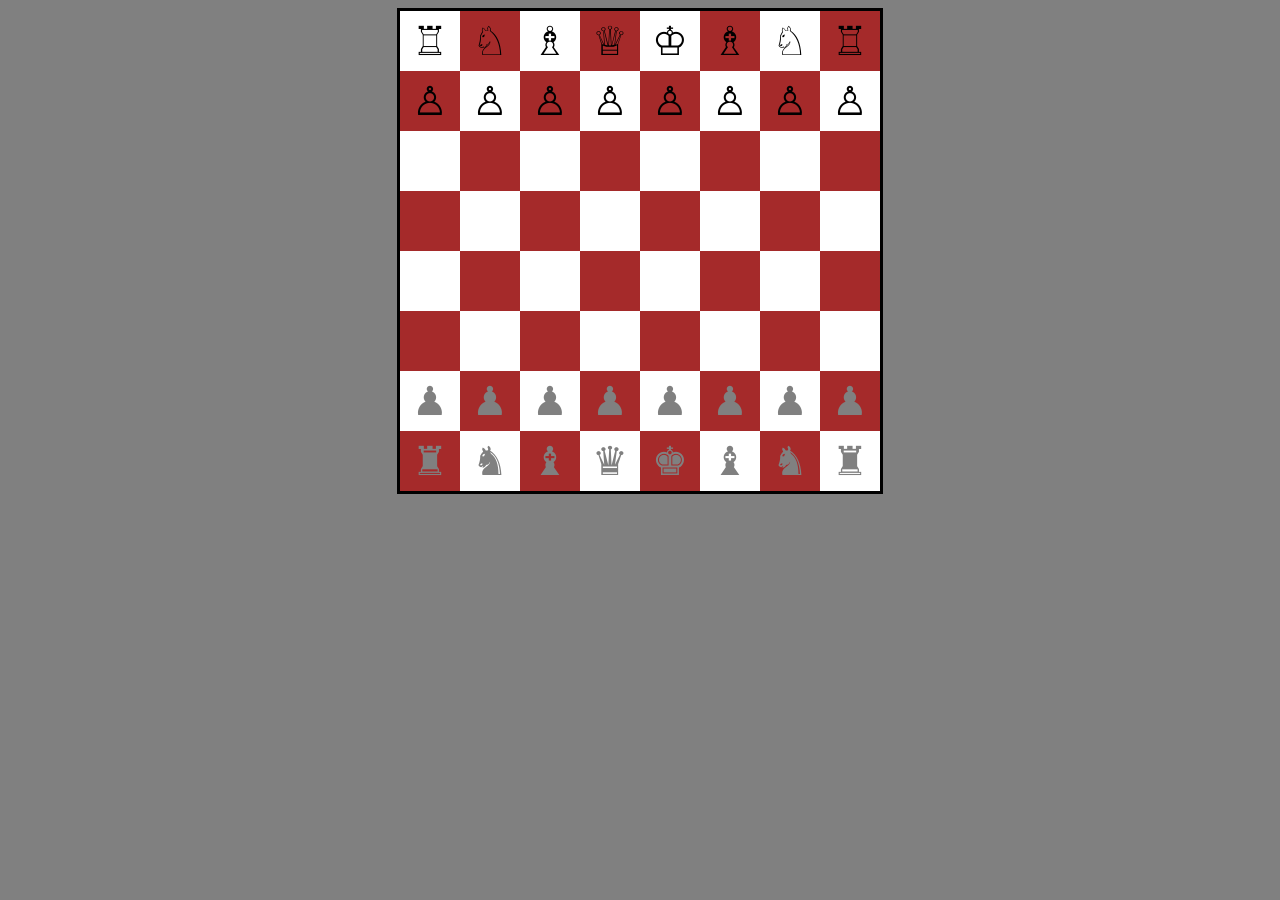
<file: templates/xadrez/index.html>
<!DOCTYPE html>
<html lang="pt-br">
<head>
    <meta charset="UTF-8">
    <meta name="viewport" content="width=device-width, initial-scale=1.0">
    <link rel="stylesheet" href="style.css">
    <title>Document</title>
</head>
<body>
    <div class="tabuleiro" id="tabuleiro" onclick=""></div>
    <p id ="texto"></p>
    <script src="script.js"></script>    
</body>
</html>
</file>
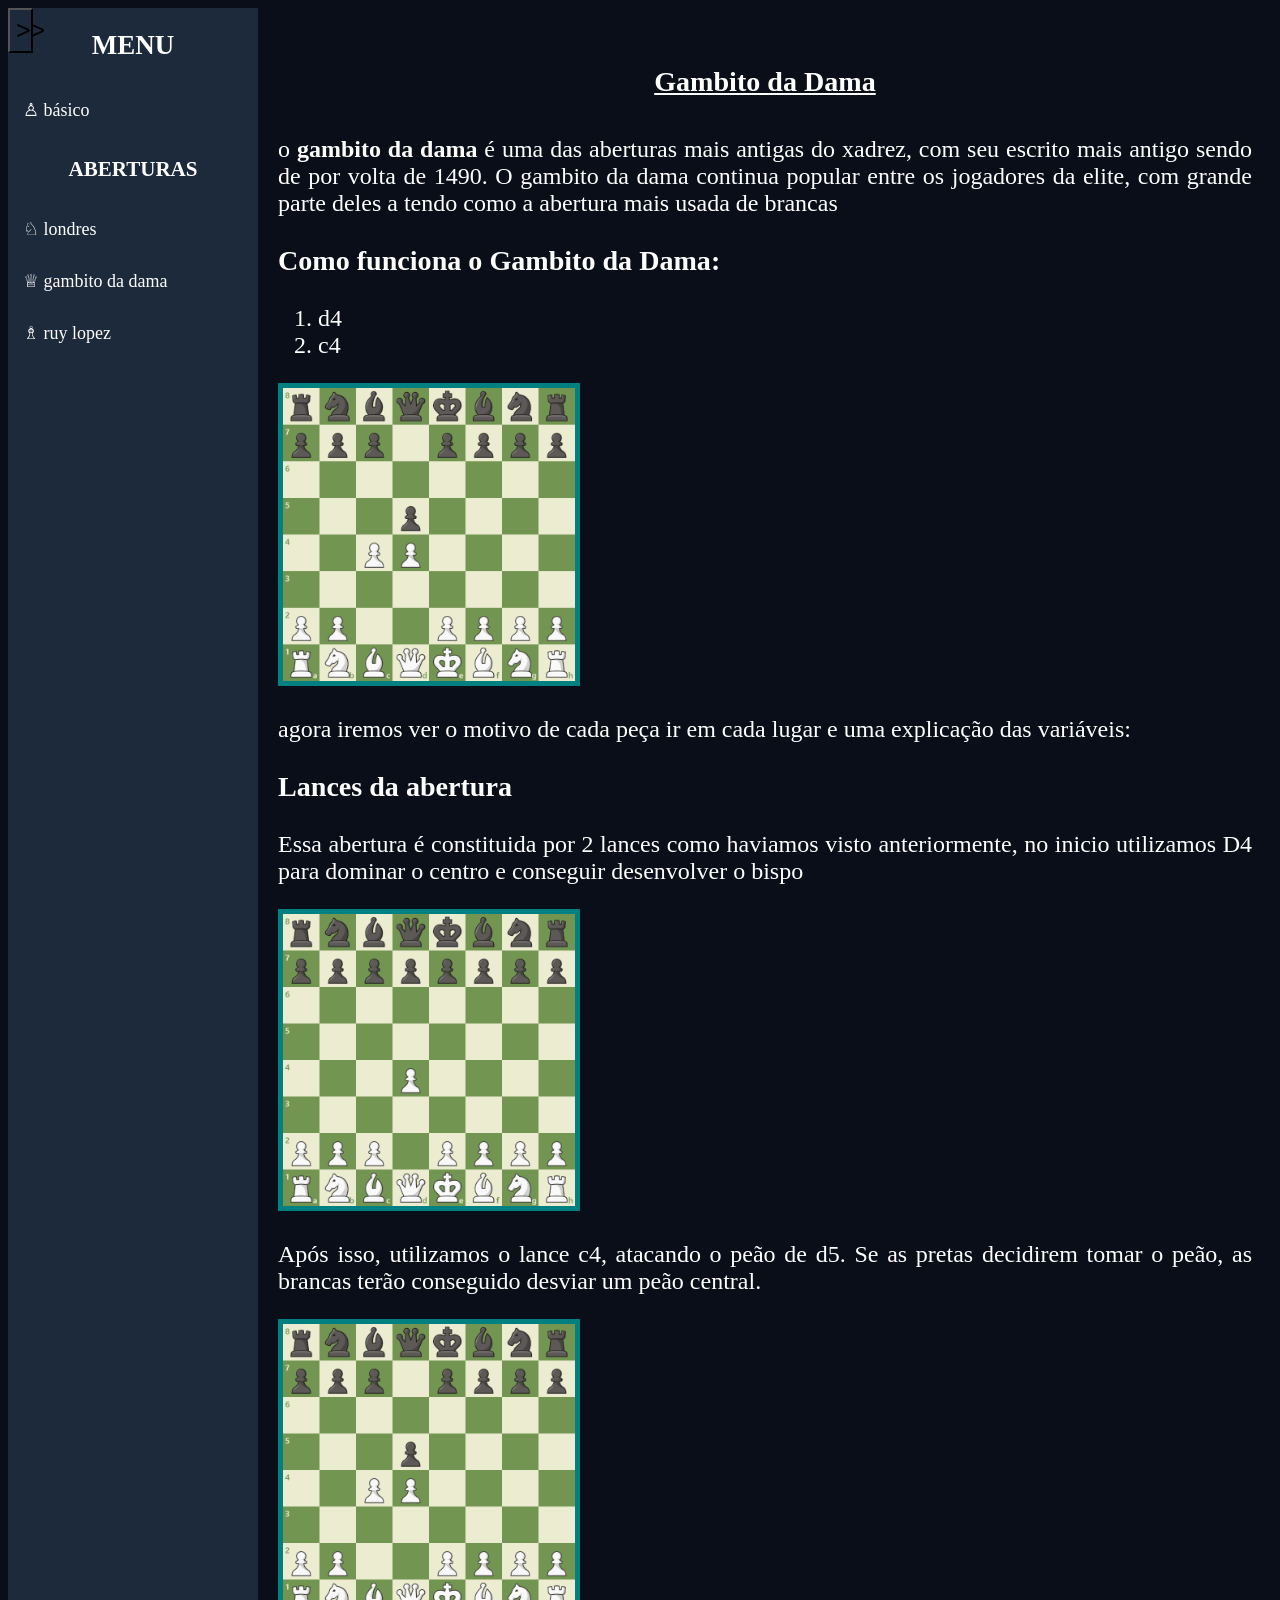
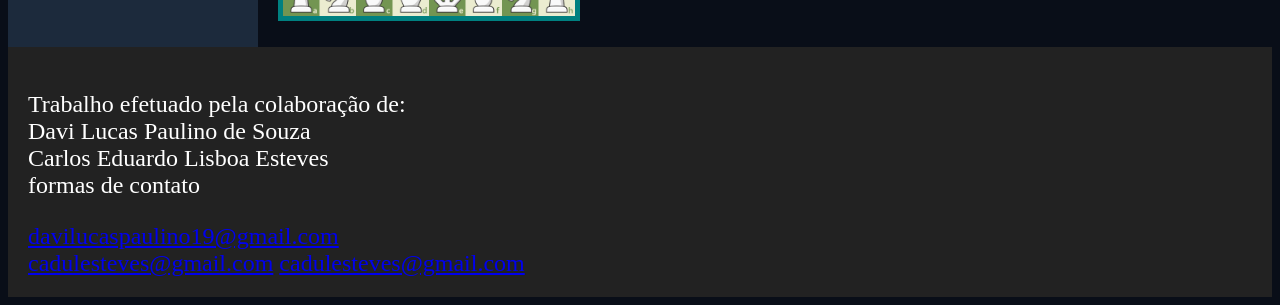
<file: templates/gambitodadama.html>
<!DOCTYPE html>
<html lang="pt-br">
<head>
    <meta charset="UTF-8">
    <meta name="viewport" content="width=device-width, initial-scale=1.0">
    <title>Gambito da dama</title>
    <link rel="stylesheet" href="style.css">
    <link rel="icon" type="image/png"
    href="imagens/rei.png">
</head>
<body>
    <div class="container">
         <button id="botao" onclick="alterar_vizu()"> >> </button>
        <aside id="sidebar"> 
            <h2>MENU</h2>
            <a href="index.HTML" >♙ básico</a> 
            <h3>ABERTURAS</h3>
            <a href="Londres.html">♘ londres</a> 
            <a href="gambitodadama.html">♕ gambito da dama</a>
            <a href="ruylopez.html">♗ ruy lopez</a>

        </aside>
        <div class="naosidebar">
    <header>
        <article>
            <section>
                <h1>Gambito da Dama</h1>
                <p>o <strong>gambito da dama</strong> é uma das aberturas mais antigas do xadrez, com seu escrito mais antigo sendo de por volta de 1490. O gambito da dama continua popular entre os jogadores da elite, com grande parte deles a tendo como a abertura mais usada de brancas</p>
                <h3> Como funciona o Gambito da Dama:</h3>
                <ol>
                    <li> d4 </li>
                    <li> c4</li>
                </ol>
               <img src="imagens/GambitodaDama/aberturagambito.png" alt="abertura">

            </section>
        </article>
    </header>
    <main>
        <article>
            <section>
                <p> agora iremos ver o motivo de cada peça ir em cada lugar e uma explicação das variáveis: </p>
                <h3>Lances da abertura </h3>
                <p>Essa abertura é constituida por 2 lances como haviamos visto anteriormente, no inicio utilizamos D4 para dominar o centro e conseguir desenvolver o bispo</p>
                <img src="imagens/GambitodaDama/d4gambito.png" alt="d4">
                <p>Após isso, utilizamos o lance c4, atacando o peão de d5. Se as pretas decidirem tomar o peão, as brancas terão conseguido desviar um peão central.  </p>
                <img src="imagens/GambitodaDama/c4gambito.png" alt="c4">
            </section>
        </article>
    </main>
    <footer>
        </div>
        </div>
       <div id="dados">
                <p>Trabalho efetuado pela colaboração de:<br> Davi Lucas Paulino de Souza <br>Carlos Eduardo Lisboa Esteves<br>formas de contato<br></p>
                <a href="davilucaspaulino19@gmail.com">davilucaspaulino19@gmail.com</a><br>
                <a href="cadulesteves@gmail.com">cadulesteves@gmail.com</a>                 <a href="cadulesteves@gmail.com">cadulesteves@gmail.com</a>
            </div>
    </footer>
    <script src="script.js"></script>
</body>
</html>
</file>
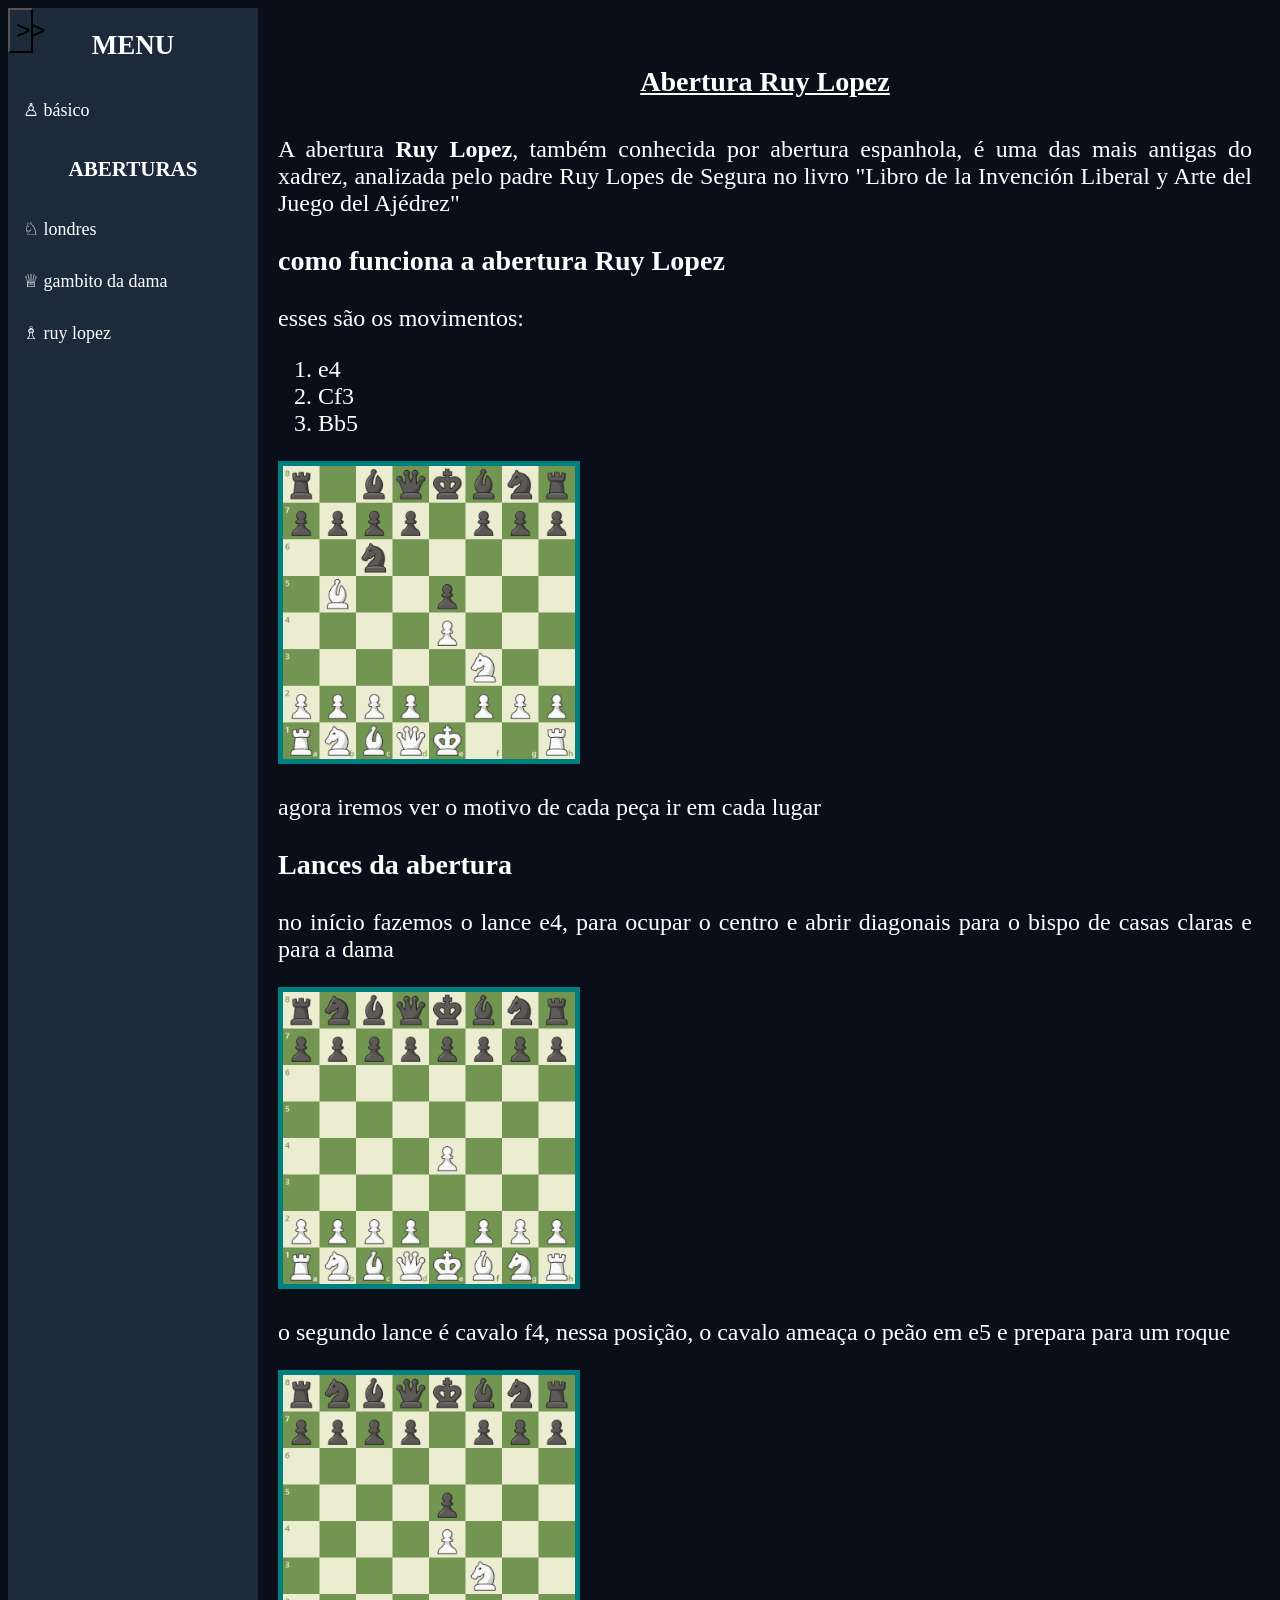
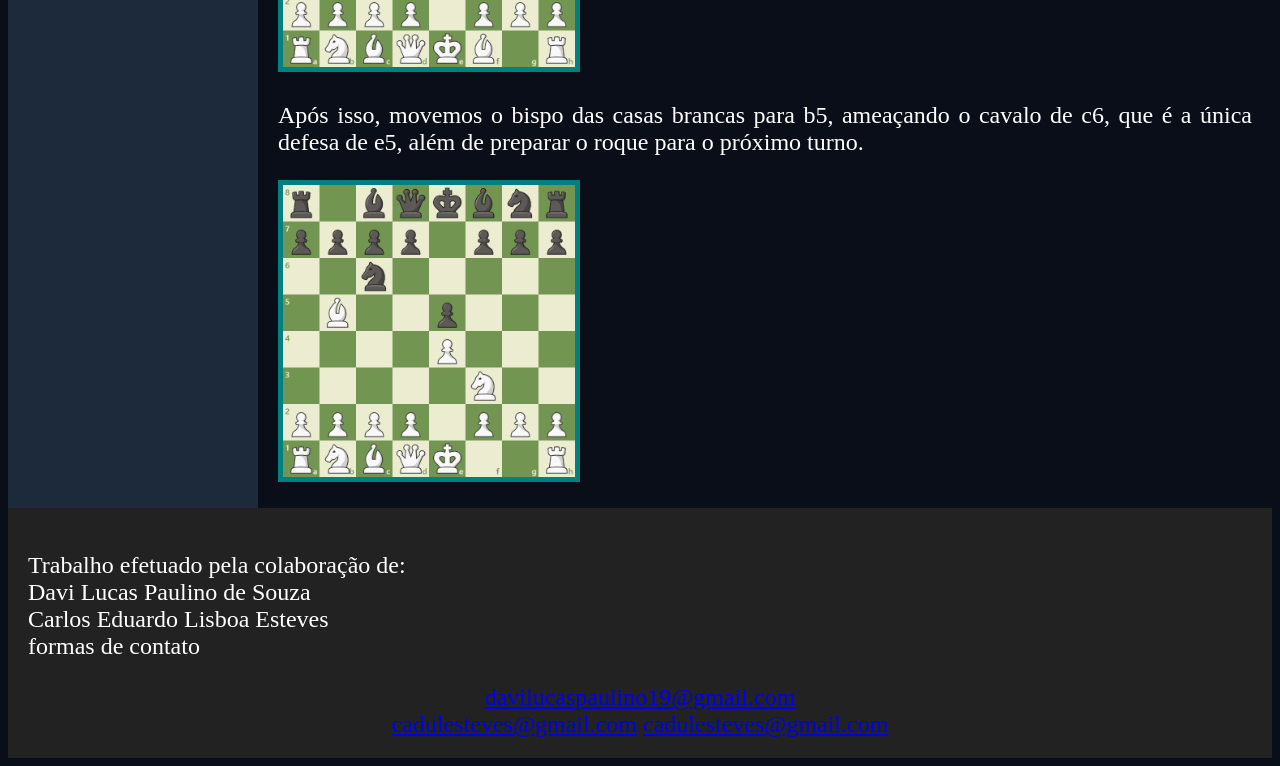
<file: templates/ruylopez.html>
<!DOCTYPE html>
<html lang="pt-br">
<head>
    <meta charset="UTF-8">
    <meta name="viewport" content="width=device-width, initial-scale=1.0">
    <title>Abertura Ruy Lopez</title>
    <link rel="stylesheet" href="style.css">
    <link rel="icon" type="image/png"
    href="imagens/rei.png">
</head>
<body>
    <div class="container">
        <button id="botao" onclick="alterar_vizu()"> >> </button>
           <aside id="sidebar"> 
            <h2>MENU</h2>
            <a href="index.HTML" >♙ básico</a> 
            <h3>ABERTURAS</h3>
            <a href="Londres.html">♘ londres</a> 
            <a href="gambitodadama.html">♕ gambito da dama</a>
            <a href="ruylopez.html">♗ ruy lopez</a>
        </aside>
        <div class="naosidebar">
    <header>
        <article>
            <section>
                <h1> Abertura Ruy Lopez </h1>
                <p> A abertura <strong>Ruy Lopez</strong>, também conhecida por abertura espanhola, é uma das mais antigas do xadrez, analizada pelo padre Ruy Lopes de Segura no livro "Libro de la Invención Liberal y Arte del Juego del Ajédrez"</p>
                <h3> como funciona a abertura Ruy Lopez</h3>
                <p> esses são os movimentos:</p>
                <ol>
                    <li>e4</li>
                    <li>Cf3</li>
                    <li>Bb5</li>
                </ol>
                <img src="imagens/RuyLopez/ruylopez.png" alt="abertura">
            </section>
        </article>
    </header>
    <main>
        <article>
            <section>
                <p> agora iremos ver o motivo de cada peça ir em cada lugar</p>
                <h3> Lances da abertura </h3>
                <p> no início fazemos o lance e4, para ocupar o centro e abrir diagonais para o bispo de casas claras e para a dama</p>
                <img src="imagens/RuyLopez/primeirolanceruylopez.png" alt="primeiro lance">
                <p>o segundo lance é cavalo f4, nessa posição, o cavalo ameaça o peão em e5 e prepara para um roque </p>
                <img src="imagens/RuyLopez/segundolanceruylopez.png" alt="segundo lance">
                <p>Após isso, movemos o bispo das casas brancas para b5, ameaçando o cavalo de c6, que é a única defesa de e5, além de preparar o roque para o próximo turno.</p>
                <img src="imagens/RuyLopez/ruylopez.png" alt="terceiro lance">
            </section>
        </article>
    </main>
    </div>
    </div>
    <footer>
       <div id="dados">
                <p>Trabalho efetuado pela colaboração de:<br> Davi Lucas Paulino de Souza <br>Carlos Eduardo Lisboa Esteves<br>formas de contato<br></p>
                <a href="davilucaspaulino19@gmail.com">davilucaspaulino19@gmail.com</a><br>
                <a href="cadulesteves@gmail.com">cadulesteves@gmail.com</a>                 <a href="cadulesteves@gmail.com">cadulesteves@gmail.com</a>
            </div>
    </footer>
    <script src="script.js"></script>
</body>
</html>
</file>
<file: templates/xadrez/style.css>
body {
    background-color: gray;
    flex-direction: column;
    align-items: center;
    display: flex;
}
.tabuleiro {
    display: grid;
    grid-template-columns: repeat(8, 1fr);
    grid-template-rows: repeat(8, 1fr);
    width: 480px;
    height: 480px;
    border: 3px solid black;
}
.casa {
    font-size: 40px;
    display: flex;
    align-items: center;
    justify-content: center;
}
.branco {
    font-size: 40px;
    align-items: center;
    justify-content: center;
}
.branco {
    background-color: white;
}
.preto {
    background-color: brown;
}
.peça-preta {
    color: gray;
    text-align: center;
}
.peça-branca {
    color: black;
    text-align: center;
}
p {
    text-align: center;
}
.casa.capturavel {
    box-shadow: inset 0 0 0 5px rgba(255, 0, 0, 0.7);
    cursor: pointer;
}
.casa.em-xeque { 
    background-color: #e74c3c !important; 
}
</file>
<file: templates/style.css>
p {text-align: justify;
    color:white;
}
img {width: 30%;
    height: 20%;
    border: 5px solid teal;
   
}
img:hover {
    transition: 0.5s;
    transform: translateY(-10);
    width: 25%;
    height: 15%;
}
img:not(:hover) {
    transition: 0.5s;
    transform: translateY(-10);
    width: 30%;
    height: 20%;
}

table, td, th {border:1px solid black;
                color: white
}
body {background-color:rgb(9, 14, 24); 
    font-size: 150%;
}
h1, h2,h3, li, ul, blockquote, q {color: white
}
#dados {
    color: #BDBDBD;
    background-color: #222;
    padding: 20px;
}
h1, h2 {
    text-align:center;
}
footer {
    align-items: center;
    text-align: center;
}
#aberturas_iniciais {
    img {
        display: none;
    }
}
#sidebar {
    width: 250px;
    background-color:  rgb(28, 42, 60);
    color: white;
    display: flex;
    flex-direction: column;
    font-size: 75%;
}

.container {
    display:flex;
    height: 100%;
}

.naosidebar {
    padding:20px;
    flex: 1;

}
#sidebar a {
    color:white;
    text-decoration: none;
    padding: 10px;
    margin:5px;
}
#sidebar a:hover {
    background-color: rgb(35, 100, 100);
    transition: 0.3s;
    border-radius: 5px;
}
h1 {
    text-decoration: underline;
    padding:10px;
}
#sidebar h3 {
    text-align: center;
}
#botao {
    cursor: pointer;
    background-color:rgb(28, 42, 60);
    width: 25px;
    font-size:25px;
    padding: 10px, 10px;
    height:5%;
    position: fixed;
    z-index: 1;
}
#sidebar.invisivel {
    display: none;
}
.preto {
    color: brown;
}
</file>
